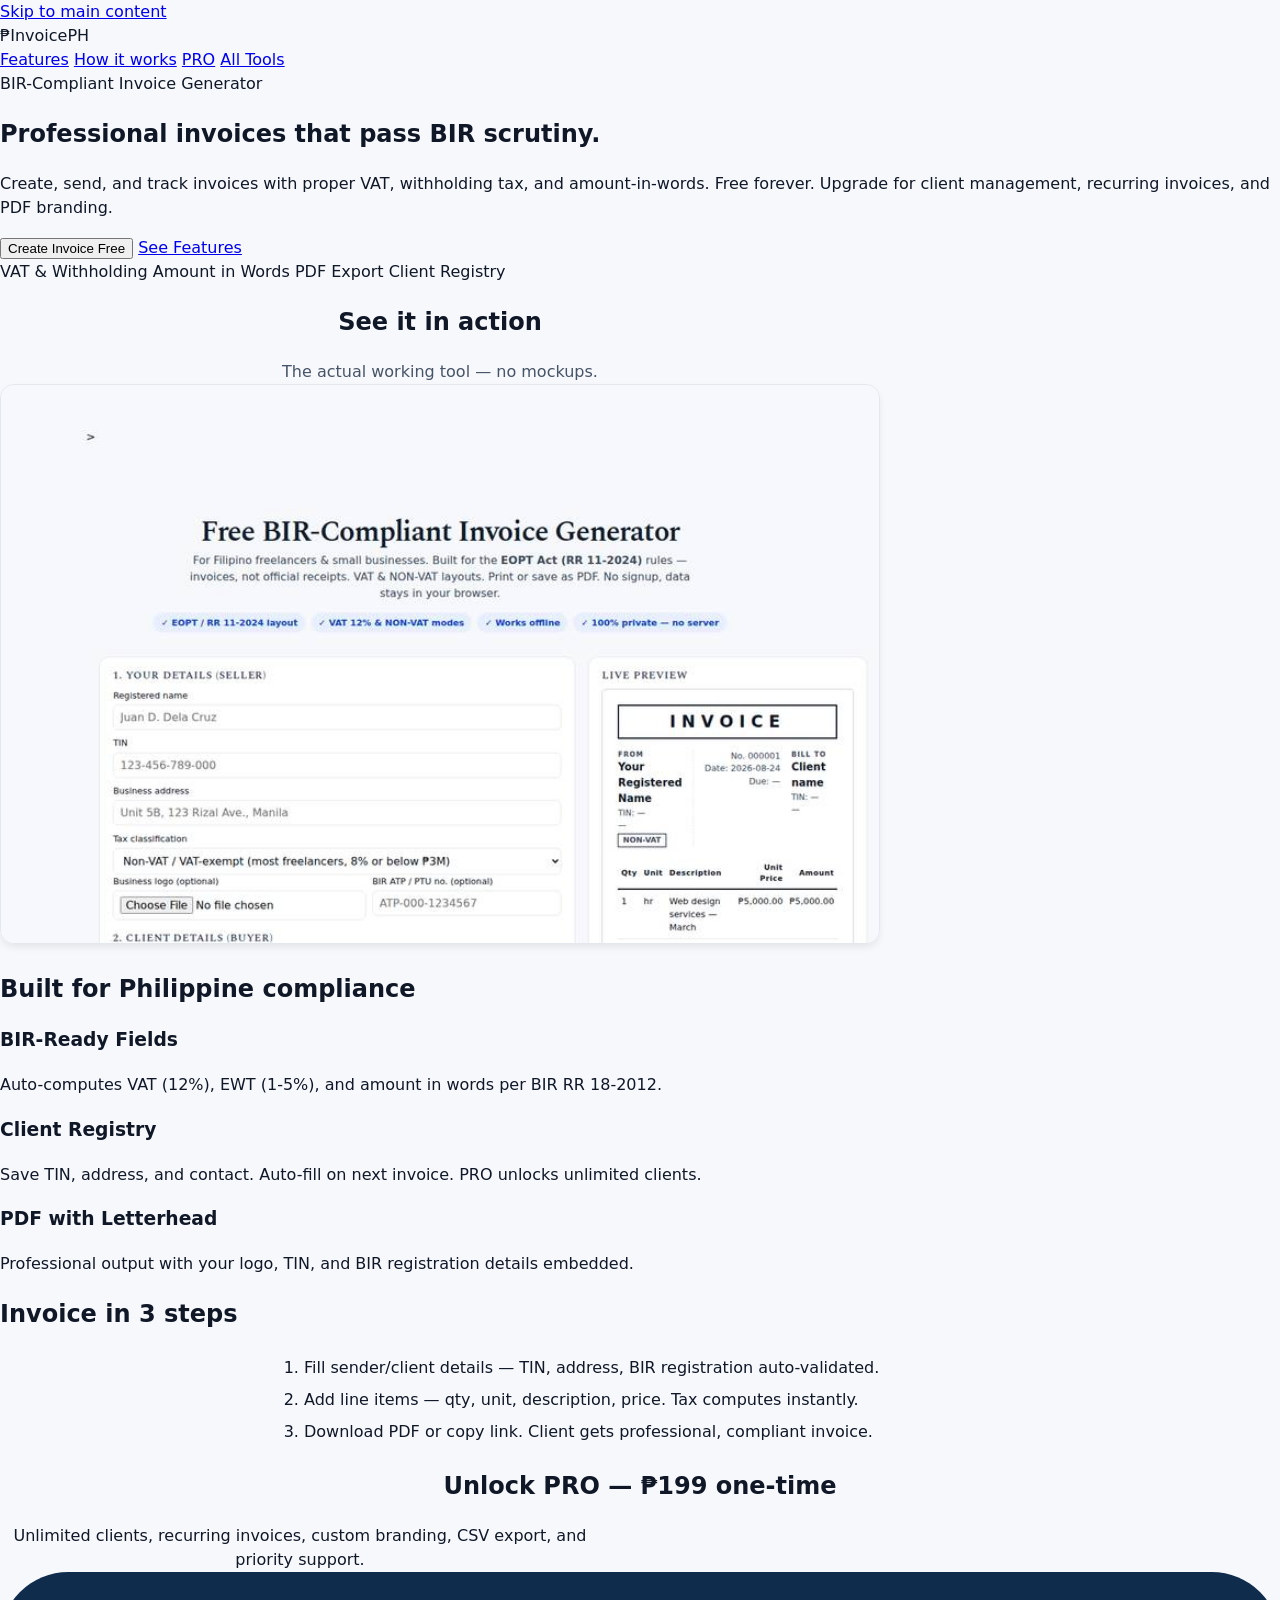
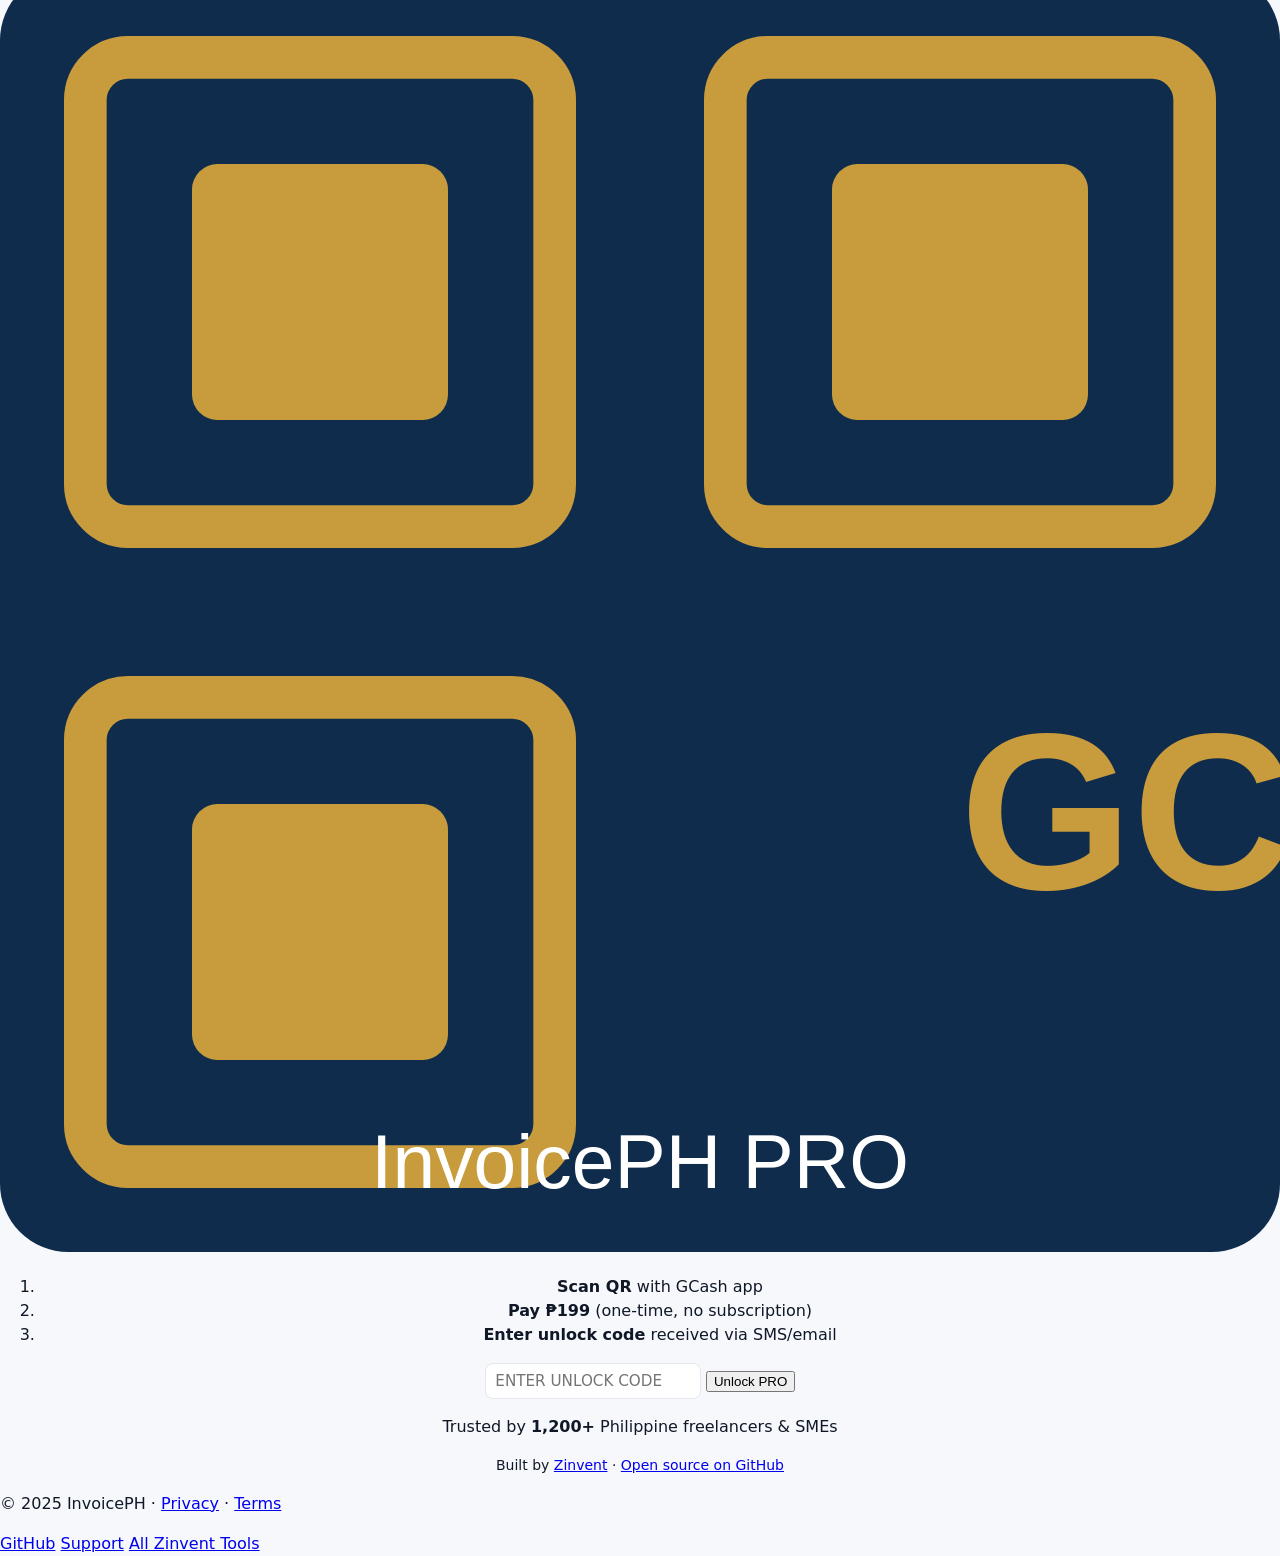
<file: index.html>
<!DOCTYPE html>
<html data-theme="invoiceph" lang="en">
<head>
  <meta charset="UTF-8">
  <meta name="viewport" content="width=device-width, initial-scale=1.0">
  <title>InvoicePH — BIR-Compliant Invoices for Philippine Freelancers & SMEs</title>
  <meta name="description" content="Create professional, BIR-compliant invoices in seconds. Free, no signup. PDF export, tax calculations, client management.">
  <link rel="canonical" href="https://makavelimachiavelli.github.io/invoiceph/">
  <link rel="icon" href="data:image/svg+xml,%3Csvg xmlns='http://www.w3.org/2000/svg' viewBox='0 0 64 64'%3E%3Crect width='64' height='64' rx='12' fill='%230f2c4c'/%3E%3Ctext x='32' y='44' font-size='32' text-anchor='middle' fill='%23c89b3c' font-family='Georgia' font-weight='bold'%3E₱%3C/text%3E%3C/svg%3E">
  <!-- Fonts -->
  <link rel="preconnect" href="https://fonts.googleapis.com">
  <link rel="preconnect" href="https://fonts.gstatic.com" crossorigin>
  <link href="https://fonts.googleapis.com/css2?family=Spectral:wght@400;500;600;700&family=Inter:wght@400;500;600&display=swap" rel="stylesheet">
  <!-- Zinvent Design System -->
  <link rel="stylesheet" href="https://makavelimachiavelli.github.io/zinvent-design-system/tokens.css?v=7">
  <link rel="stylesheet" href="https://makavelimachiavelli.github.io/zinvent-design-system/components/base.css?v=7">
  <!-- Zinvent Analytics (privacy-first, no cookies) -->
  <script src="https://makavelimachiavelli.github.io/zinvent-design-system/components/analytics.js?v=7"></script>
  <!-- Zinvent Payments (GCash + LemonSqueezy, affiliate, email capture) -->
  <script src="https://makavelimachiavelli.github.io/zinvent-design-system/components/payments.js?v=7"></script>
  <!-- Product Styles -->
  <link rel="stylesheet" href="style.css">
  <script type="application/ld+json">
  {"@context":"https://schema.org","@type":"WebApplication","name":"InvoicePH","applicationCategory":"BusinessApplication","operatingSystem":"Web","offers":{"@type":"Offer","price":"0","priceCurrency":"PHP"},"description":"Free BIR-compliant invoice generator for Philippine freelancers and SMEs."}
  </script>
  <meta property="og:type" content="website">
  <meta property="og:url" content="https://makavelimachiavelli.github.io/invoiceph/">
  <meta property="og:title" content="InvoicePH — BIR-compliant invoices in minutes">
  <meta property="og:description" content="BIR-compliant invoices in minutes. Free, no signup.">
  <meta property="og:image" content="https://makavelimachiavelli.github.io/invoiceph/og-image.png">
  <meta name="twitter:card" content="summary_large_image">
  <meta name="twitter:title" content="InvoicePH — BIR-compliant invoices in minutes">
  <meta name="twitter:description" content="BIR-compliant invoices in minutes. Free, no signup.">
  <meta name="twitter:image" content="https://makavelimachiavelli.github.io/invoiceph/og-image.png">
  <link rel="canonical" href="https://makavelimachiavelli.github.io/invoiceph/">
  <link rel="manifest" href="manifest.json">
  <meta name="theme-color" content="#0f2c4c">
</head>
<body>
  <a href="#main" class="skip-link">Skip to main content</a>
  <header class="z-header" role="banner">
    <div class="z-header-inner">
      <div class="z-brand"><span class="z-brand-mark">₱</span><span class="z-brand-name">InvoicePH</span></div>
      <nav class="z-nav" role="navigation" aria-label="Main navigation">
        <a href="#features">Features</a>
        <a href="#how">How it works</a>
        <a href="#pro">PRO</a>
        <a href="https://makavelimachiavelli.github.io/zinvent-hub/" class="z-btn z-btn-ghost z-btn-sm">All Tools</a>
      </nav>
    </div>
  </header>
  <main id="main" role="main">
    <section class="z-hero z-reveal">
      <span class="z-hero-eyebrow">BIR-Compliant Invoice Generator</span>
      <h1>Professional invoices that pass BIR scrutiny.</h1>
      <p>Create, send, and track invoices with proper VAT, withholding tax, and amount-in-words. Free forever. Upgrade for client management, recurring invoices, and PDF branding.</p>
      <div class="z-hero-cta">
        <button class="z-btn z-btn-primary z-btn-lg" data-action="new-invoice">Create Invoice Free</button>
        <a href="#features" class="z-btn z-btn-ghost z-btn-lg">See Features</a>
      </div>
      <div class="z-pills">
        <span class="z-pill">VAT & Withholding</span>
        <span class="z-pill">Amount in Words</span>
        <span class="z-pill">PDF Export</span>
        <span class="z-pill">Client Registry</span>
      </div>
    </section>

  <section id="preview" class="z-section" style="padding-top:0;">
    <div class="z-wrap" style="max-width:880px;text-align:center;">
      <h2>See it in action</h2>
      <p style="color:var(--p-muted,#475467);margin-bottom:var(--z-s5);">The actual working tool — no mockups.</p>
      <img src="app-preview.jpg" alt="INVOICEPH app interface — the real working tool"
           loading="lazy" decoding="async"
           style="width:100%;max-height:560px;object-fit:cover;object-position:top;border-radius:var(--z-r3,14px);border:1px solid var(--p-line,#e4e7ec);box-shadow:var(--z-shadow-md,0 4px 8px -2px rgba(16,24,40,.1));">
    </div>
  </section>

 <section id="features" class="z-section z-reveal">
      <div class="z-wrap">
        <h2>Built for Philippine compliance</h2>
        <div class="z-card-grid z-grid-3">
          <article class="z-card">
            <h3>BIR-Ready Fields</h3>
            <p>Auto-computes VAT (12%), EWT (1-5%), and amount in words per BIR RR 18-2012.</p>
          </article>
          <article class="z-card">
            <h3>Client Registry</h3>
            <p>Save TIN, address, and contact. Auto-fill on next invoice. PRO unlocks unlimited clients.</p>
          </article>
          <article class="z-card">
            <h3>PDF with Letterhead</h3>
            <p>Professional output with your logo, TIN, and BIR registration details embedded.</p>
          </article>
        </div>
      </div>
    </section>

    <section id="how" class="z-section z-reveal">
      <div class="z-wrap">
        <h2>Invoice in 3 steps</h2>
        <ol style="max-width:720px;margin:0 auto;padding-left:1.5rem;color:var(--p-muted);line-height:2;">
          <li>Fill sender/client details — TIN, address, BIR registration auto-validated.</li>
          <li>Add line items — qty, unit, description, price. Tax computes instantly.</li>
          <li>Download PDF or copy link. Client gets professional, compliant invoice.</li>
        </ol>
      </div>
    </section>

    <section id="pro" class="z-section z-reveal">
      <div class="z-wrap" style="text-align:center;">
        <h2>Unlock PRO — ₱199 one-time</h2>
        <p style="max-width:600px;margin:0 auto var(--z-s5);color:var(--p-muted);">Unlimited clients, recurring invoices, custom branding, CSV export, and priority support.</p>
        <div class="z-qr" role="region" aria-label="GCash payment">
          <img src="qr-gcash.svg" alt="GCash QR for InvoicePH PRO" loading="lazy">
          <ol class="z-qr-steps">
            <li><b>Scan QR</b> with GCash app</li>
            <li><b>Pay ₱199</b> (one-time, no subscription)</li>
            <li><b>Enter unlock code</b> received via SMS/email</li>
          </ol>
        </div>
        <div class="z-code-row">
          <input type="text" class="z-input" id="proCode" placeholder="Enter unlock code" style="flex:1;text-transform:uppercase;">
          <button class="z-btn z-btn-accent" id="btnUnlock">Unlock PRO</button>
        </div>
        <p id="codeMsg" class="z-code-msg" aria-live="polite"></p>
      </div>
    </section>

    <section class="z-section-sm z-reveal">
      <div class="z-wrap" style="text-align:center;">
        <p style="color:var(--p-muted);">Trusted by <strong>1,200+</strong> Philippine freelancers & SMEs</p>
        <p style="color:var(--p-muted);font-size:14px;margin-top:var(--z-s2);">Built by <a href="https://makavelimachiavelli.github.io/zinvent-hub/">Zinvent</a> · <a href="https://github.com/MakaveliMachiavelli/invoiceph">Open source on GitHub</a></p>
      </div>
    </section>
  
  <section id="z-app" class="z-section" hidden>
    <div class="z-wrap" id="z-app-root">

  >

<header class="site-header">
  <div class="brand">Invoice<span>PH</span></div>
  <nav>
    <span id="proBadge" class="badge pro-badge hidden">PRO</span>
    <a href="#faq">FAQ</a>
    <button id="proBtn" class="btn-link">Get PRO — ₱199</button>
  </nav>
</header>

<main class="wrap">

  <section class="hero">
    <h1>Free BIR-Compliant Invoice Generator</h1>
    <p class="sub">For Filipino freelancers &amp; small businesses. Built for the <strong>EOPT Act (RR 11-2024)</strong> rules — invoices, not official receipts. VAT &amp; NON-VAT layouts. Print or save as PDF. No signup, data stays in your browser.</p>
    <div class="hero-chips">
      <span>✓ EOPT / RR 11-2024 layout</span>
      <span>✓ VAT 12% &amp; NON-VAT modes</span>
      <span>✓ Works offline</span>
      <span>✓ 100% private — no server</span>
    </div>
  </section>

  <div class="app-grid">

    <!-- ============ EDITOR ============ -->
    <section class="panel editor">

      <h2>1. Your details (seller)</h2>
      <div class="fields">
        <label>Registered name <input id="sName" placeholder="Juan D. Dela Cruz"></label>
        <label>TIN <input id="sTin" placeholder="123-456-789-000"></label>
        <label>Business address <input id="sAddr" placeholder="Unit 5B, 123 Rizal Ave., Manila"></label>
        <label>Tax classification
          <select id="vatMode">
            <option value="nonvat">Non-VAT / VAT-exempt (most freelancers, 8% or below ₱3M)</option>
            <option value="vat-excl">VAT-registered — prices EXCLUDE VAT</option>
            <option value="vat-incl">VAT-registered — prices INCLUDE VAT</option>
          </select>
        </label>
      </div>

      <div class="fields two">
        <label>Business logo (optional) <input type="file" id="logoInput" accept="image/*"></label>
        <label>BIR ATP / PTU no. (optional) <input id="sAtp" placeholder="ATP-000-1234567"></label>
      </div>

      <h2>2. Client details (buyer)</h2>
      <div class="fields">
        <label>Client <span class="pro-float">
            <button class="btn-tiny hidden" id="loadClientBtn" title="PRO: load saved client">📁 load</button>
            <button class="btn-tiny hidden" id="saveClientBtn" title="PRO: save client to directory">💾 save</button>
          </span>
          <input id="bName" aria-label="Buyer name" placeholder="Acme Corp. / Ms. Maria Santos"></label>
        <label>TIN (optional for non-VAT buyers) <input id="bTin" placeholder="000-000-000-000"></label>
        <label>Address <input id="bAddr" placeholder="456 Ayala Ave., Makati City"></label>
      </div>

      <h2>3. Invoice</h2>
      <div class="fields three">
        <label>Invoice No. <input id="invNo" placeholder="000001"></label>
        <label>Date <input id="invDate" type="date"></label>
        <label>Due date <input id="invDue" type="date"></label>
        <label>Copy label
          <select id="invCopy">
            <option>Original</option>
            <option>Duplicate</option>
            <option>Triplicate</option>
          </select>
        </label>
      </div>

      <div class="fields three">
        <label>Currency
          <select id="invCur">
            <option value="PHP">₱ PHP</option><option value="USD">$ USD</option>
            <option value="EUR">€ EUR</option><option value="GBP">£ GBP</option>
            <option value="SGD">S$ SGD</option><option value="AUD">A$ AUD</option>
          </select>
        </label>
        <label>Withholding tax (2307)
          <select id="cwtRate">
            <option value="0">None</option>
            <option value="2">2% — services (BIR 2307)</option>
            <option value="1">1% — goods (BIR 2307)</option>
            <option value="5">5% — gov't / other</option>
          </select>
        </label>
        <label>Discount (₱ or %) <input id="invDiscount" placeholder="e.g. 500 or 10%"></label>
      </div>

      <div class="items-head">
        <h2>4. Line items</h2>
        <button id="addItem" class="btn-small">+ Add item</button>
      </div>
      <div id="items"></div>

      <h2>5. Notes &amp; terms</h2>
      <div class="fields">
        <label>Notes (shows on invoice) <input id="notes" placeholder="Payment via GCash 0917-XXX-XXXX. Thank you!"></label>
        <label>Terms <input id="terms" placeholder="Payment due within 15 days."></label>
      </div>

      <div class="actions">
        <button id="printBtn" class="btn primary">🖨️ Print / Save as PDF</button>
        <button id="newBtn" class="btn">✨ New invoice</button>
        <button id="salesbookBtn" class="btn hidden">📒 Sales book (PRO)</button>
      </div>
      <p class="hint">Your draft auto-saves in this browser. Nothing is uploaded anywhere.</p>
    </section>

    <!-- ============ PREVIEW ============ -->
    <section class="panel preview-pane">
      <h2 class="preview-title">Live preview</h2>
      <div id="doc" class="invoice-doc">
        <div class="inv-style" id="invStyle">INVOICE</div>
        <div id="logoHolder" class="inv-logo-holder hidden"></div>
        <div class="inv-parties">
          <div>
            <div class="from-label">FROM</div>
            <div class="party-name" id="p_sName">Juan D. Dela Cruz</div>
            <div class="party-meta" id="p_sTin">TIN: 123-456-789-000</div>
            <div class="party-meta" id="p_sAddr">Unit 5B, 123 Rizal Ave., Manila</div>
            <div class="party-meta" id="p_sVat">NON-VAT</div>
          </div>
          <div class="inv-meta">
            <div id="p_invNo">No. 000001</div>
            <div id="p_invDate">Date: —</div>
            <div id="p_invDue">Due: —</div>
          </div>
          <div>
            <div class="from-label">BILL TO</div>
            <div class="party-name" id="p_bName">Acme Corp.</div>
            <div class="party-meta" id="p_bTin">TIN: —</div>
            <div class="party-meta" id="p_bAddr">—</div>
          </div>
        </div>
        <table class="inv-table">
          <thead>
            <tr><th>Qty</th><th>Unit</th><th>Description</th><th class="r">Unit Price</th><th class="r">Amount</th></tr>
          </thead>
          <tbody id="p_items"></tbody>
        </table>
        <div class="inv-totals">
          <div id="p_subtotalRow"><span>Subtotal</span><span id="p_subtotal">₱0.00</span></div>
          <div id="p_vatRow"><span id="p_vatLabel">VAT (12%)</span><span id="p_vat">₱0.00</span></div>
          <div id="p_discRow" style="display:none"><span>Discount</span><span id="p_disc">−₱0.00</span></div>
          <div class="grand"><span>TOTAL</span><span id="p_total">₱0.00</span></div>
          <div id="p_cwtRow" style="display:none"><span id="p_cwtLabel">Less: CWT 2% (2307)</span><span id="p_cwt">−₱0.00</span></div>
          <div id="p_netRow" class="grand" style="display:none"><span>NET AMOUNT PAYABLE</span><span id="p_net">₱0.00</span></div>
          <div class="inv-words" id="p_words"></div>
        </div>
        <div class="inv-notes" id="p_notes"></div>
        <div class="inv-terms" id="p_terms"></div>
        <div class="inv-sign">
          <div>Received by:<br><br>_________________________</div>
          <div>Signature over printed name<br><br>_________________________</div>
        </div>
        <div class="inv-footer" id="p_footer">Non-VAT — per EOPT Act / RR 11-2024. Original for the client.</div>
      </div>
    </section>
  </div>

  <!-- ============ WHY / PERSONA / FAQ ============ -->
  <section class="marketing">
    <h2>Why freelancers use InvoicePH</h2>
    <div class="cards">
      <div class="card"><h3>📜 EOPT-ready</h3><p>Since April 27, 2024 (RR 11-2024), official receipts are OUT and invoices are IN for services. This generator follows the new layout rules — serial number, TINs, VAT designation, per-line details.</p></div>
      <div class="card"><h3>🔒 100% private</h3><p>Everything runs in your browser. No signup, no server, your client list never leaves your device. Print to PDF and you're done in 2 minutes.</p></div>
      <div class="card"><h3>🇵🇭 Built for PH</h3><p>₱ formatting, VAT-inclusive/exclusive pricing modes, NON-VAT and percentage-tax notations, GCash-friendly payment terms. Made for how Filipino freelancers actually bill.</p></div>
    </div>

    <h2 id="faq">FAQ</h2>
    <div class="faq-item"><h3>Do I need to issue invoices now instead of official receipts?</h3><p>Yes — under the Ease of Paying Taxes Act and BIR RR 11-2024 (effective April 27, 2024), all sellers of goods <em>and services</em>, including freelancers, issue invoices. Official receipts are phased out for this purpose.</p></div>
    <div class="faq-item"><h3>What must the invoice contain to be BIR-compliant?</h3><p>Name, TIN and business address of seller; buyer's name, TIN and address; serial number and date of issue; quantity, unit of measure, description and unit price per line; and your VAT status — VAT-registered sellers show the 12% VAT, non-VAT sellers print "NON-VAT". (Formal BIR registration of your invoice series with the RDO still applies — this tool produces the document itself.)</p></div>
    <div class="faq-item"><h3>I'm a freelancer earning under ₱3M — which mode do I pick?</h3><p>Most likely <strong>Non-VAT / VAT-exempt</strong>. If you're VAT-registered, pick one of the VAT modes depending on whether your quoted prices already include 12% VAT.</p></div>
    <div class="faq-item"><h3>Is my data uploaded?</h3><p>No. There is no backend. Everything stays in your browser's local storage. You can clear it anytime with "New invoice".</p></div>

    <div class="cta-box">
      <h2>InvoicePH PRO — ₱199 one-time</h2>
      <ul>
        <li>📁 <strong>Saved client directory</strong> — load repeat clients in one click</li>
        <li>🔢 <strong>Automatic invoice numbering</strong> — never reuse a number</li>
        <li>📒 <strong>Sales book</strong> — every invoice auto-logged, BIR-style, exportable to CSV for your books of accounts</li>
      </ul>
      <p class="once">One-time payment. Not a subscription. Pay via GCash, get your code instantly.</p>
      <button id="proBtn2" class="btn primary big">Unlock PRO — ₱199</button>
    </div>
  </section>
</main>

<footer class="site-footer">
  <p>InvoicePH — free BIR-compliant invoice generator for Philippine freelancers. Not affiliated with the BIR. Verify requirements with your RDO.</p>
</footer>

<!-- ============ PAY MODAL ============ -->
<div id="payModal" class="modal hidden">
  <div class="modal-card">
    <button class="modal-x" id="payClose">✕</button>
    <h2>Unlock InvoicePH PRO</h2>
    <p class="price">₱199 <span>one-time · lifetime · no subscription</span></p>
    <div class="qr-box">
      <img src="assets/gcash-qr.svg" alt="GCash QR (replace with merchant QR)" width="180" height="180">
      <ol class="pay-steps">
        <li>Scan the GCash QR and send <strong>₱199</strong>.</li>
        <li>Take note of the reference number.</li>
        <li>Enter the unlock code sent to you below.</li>
      </ol>
    </div>
    <div class="code-row">
      <input id="codeInput" type="text" aria-label="PRO unlock code" placeholder="Enter unlock code">
      <button id="codeBtn" class="btn primary">Unlock</button>
    </div>
    <p class="code-msg" id="codeMsg"></p>
  </div>
</div>

<!-- ============ SALES BOOK MODAL ============ -->
<div id="bookModal" class="modal hidden">
  <div class="modal-card wide">
    <button class="modal-x" id="bookClose">✕</button>
    <h2>📒 Sales Book</h2>
    <p class="hint">Invoices are logged when you press <em>Print / Save as PDF</em>. This mirrors the BIR sales/book of accounts format.</p>
    <table class="book-table"><thead><tr><th>Date</th><th>Inv No.</th><th>Client</th><th>TIN</th><th class="r">Amount</th><th class="r">VAT</th><th class="r">Total</th></tr></thead><tbody id="bookBody"></tbody></table>
    <div class="actions">
      <button id="exportCsv" class="btn primary">⬇️ Export CSV</button>
      <button id="clearBook" class="btn danger">Clear book</button>
    </div>
  </div>
</div>

<!-- ============ CLIENT PICKER MODAL ============ -->
<div id="clientModal" class="modal hidden">
  <div class="modal-card">
    <button class="modal-x" id="clientClose">✕</button>
    <h2>📁 Saved clients</h2>
    <ul id="clientList" class="client-list"></ul>
  </div>
</div>



    </div>
  </section>
</main>
  <footer class="z-footer" role="contentinfo">
    <div class="z-wrap">
      <p>&copy; 2025 InvoicePH · <a href="https://makavelimachiavelli.github.io/zinvent-hub/privacy.html">Privacy</a> · <a href="https://makavelimachiavelli.github.io/zinvent-hub/terms.html">Terms</a></p>
      <div class="z-footer-links">
        <a href="https://github.com/MakaveliMachiavelli/invoiceph">GitHub</a>
        <a href="mailto:support@zinvent.ph">Support</a>
        <a href="https://makavelimachiavelli.github.io/zinvent-hub/">All Zinvent Tools</a>
      </div>
    </div>
  </footer>
  <script src="app.js"></script>

<script>
(function(){
  document.addEventListener('click', function(e){
    var btn = e.target.closest('[data-action]');
    if(!btn) return;
    var act = btn.getAttribute('data-action');
    if(act && act.indexOf('new-')===0 || act==='start'){
      var app = document.getElementById('z-app');
      if(app){ app.hidden = false; app.scrollIntoView({behavior:'smooth'}); }
    }
  });
})();
</script>
</body>
</html>
</file>
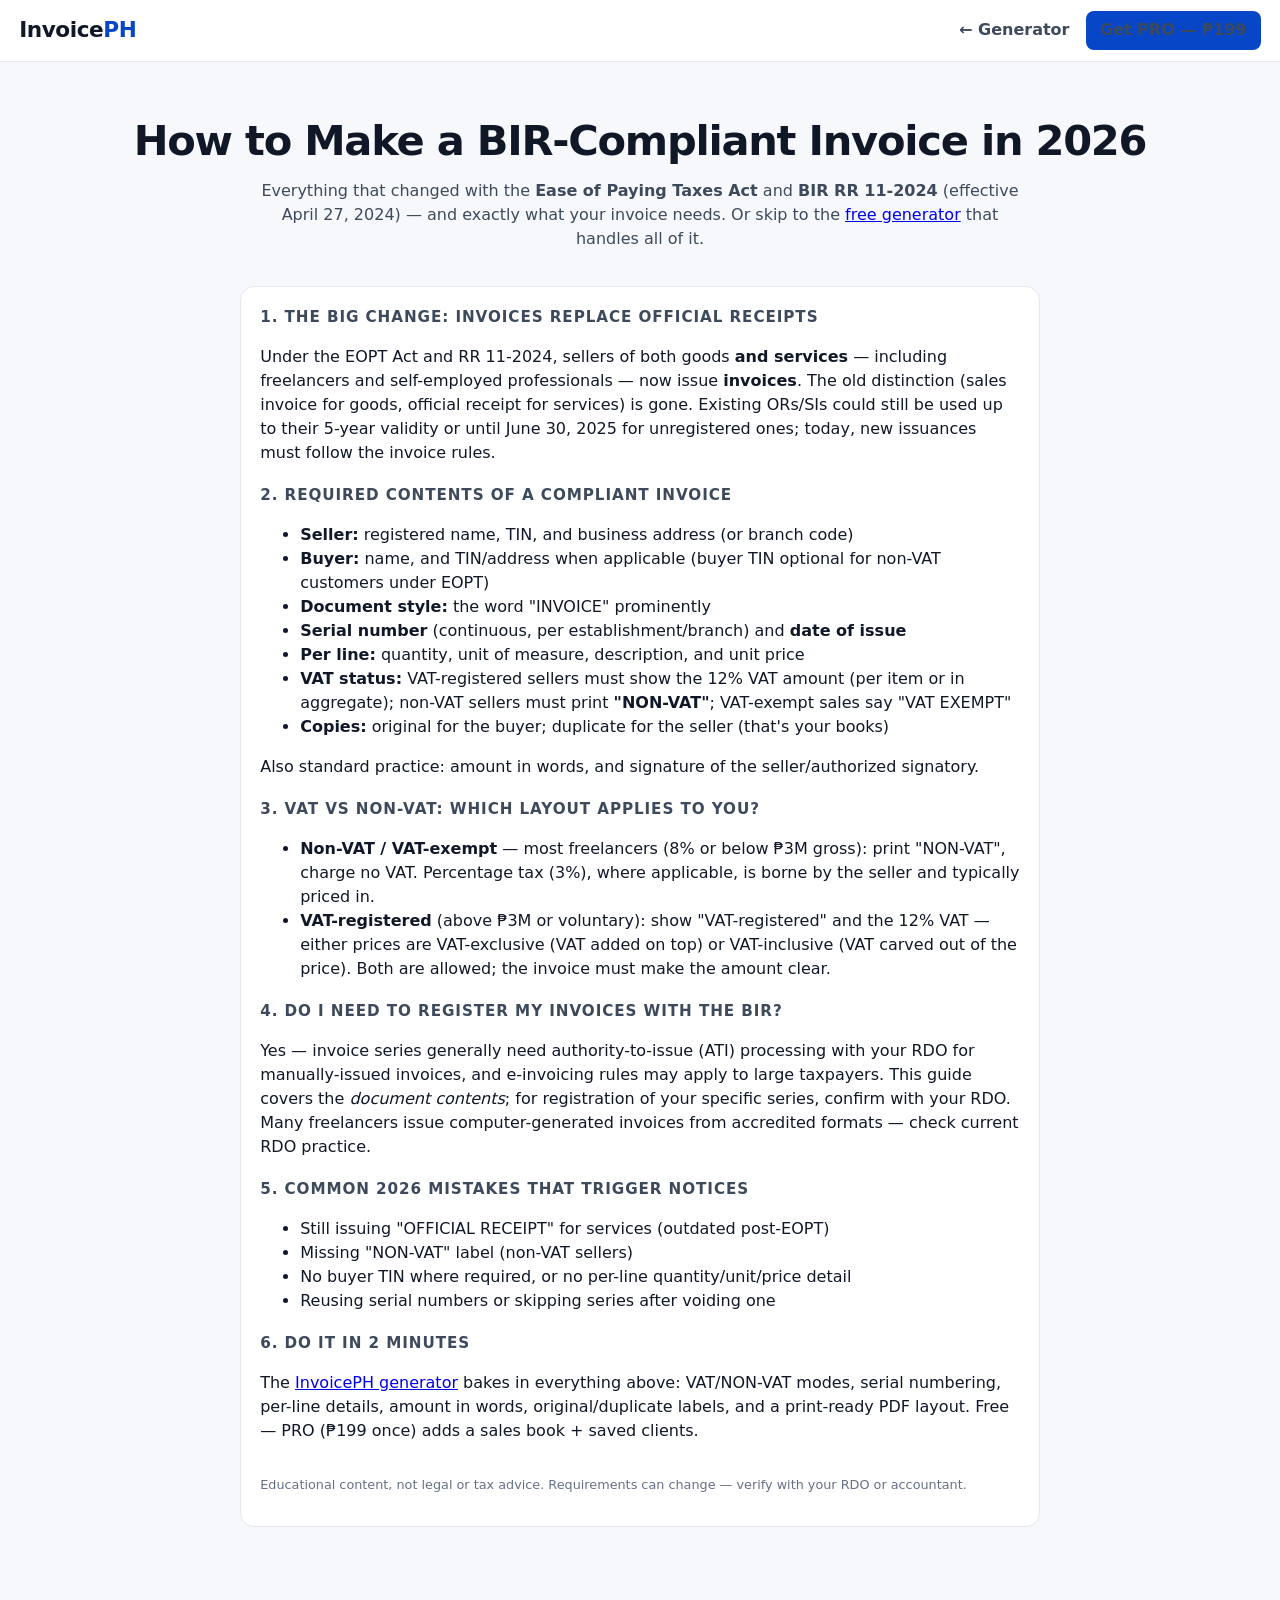
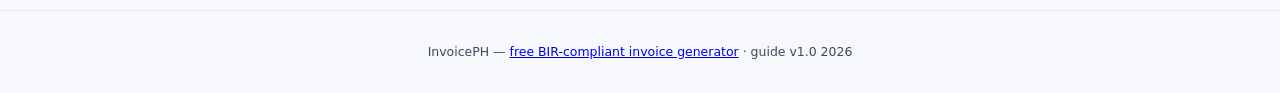
<file: guide.html>
<!DOCTYPE html>
<html lang="en">
<head>
<meta charset="UTF-8">
<meta name="viewport" content="width=device-width, initial-scale=1.0">
<title>How to Make a BIR-Compliant Invoice in 2026 (EOPT Act, RR 11-2024) — Guide</title>
<meta name="description" content="Complete 2026 guide to BIR-compliant invoices under the EOPT Act / RR 11-2024: required fields, VAT vs NON-VAT layouts, freelancer rules, serial numbers, and a free generator.">
<link rel="icon" href="data:image/svg+xml,%3Csvg xmlns='http://www.w3.org/2000/svg' viewBox='0 0 64 64'%3E%3Crect width='64' height='64' rx='12' fill='%230b5fff'/%3E%3Ctext x='32' y='44' font-size='34' text-anchor='middle' fill='white' font-family='Arial' font-weight='bold'%3E₱%3C/text%3E%3C/svg%3E">
<link rel="stylesheet" href="style.css">
</head>
<body>
<header class="site-header">
  <div class="brand">Invoice<span>PH</span></div>
  <nav>
    <a href="index.html">← Generator</a>
    <a href="index.html#get-pro" class="btn-link">Get PRO — ₱199</a>
  </nav>
</header>

<main class="wrap">
  <section class="hero">
    <h1>How to Make a BIR-Compliant Invoice in 2026</h1>
    <p class="sub">Everything that changed with the <strong>Ease of Paying Taxes Act</strong> and <strong>BIR RR 11-2024</strong> (effective April 27, 2024) — and exactly what your invoice needs. Or skip to the <a href="index.html">free generator</a> that handles all of it.</p>
  </section>

  <article class="panel" style="max-width:800px;margin:1.2rem auto;">
    <h2>1. The big change: invoices replace official receipts</h2>
    <p>Under the EOPT Act and RR 11-2024, sellers of both goods <strong>and services</strong> — including freelancers and self-employed professionals — now issue <strong>invoices</strong>. The old distinction (sales invoice for goods, official receipt for services) is gone. Existing ORs/SIs could still be used up to their 5-year validity or until June 30, 2025 for unregistered ones; today, new issuances must follow the invoice rules.</p>

    <h2>2. Required contents of a compliant invoice</h2>
    <ul>
      <li><strong>Seller:</strong> registered name, TIN, and business address (or branch code)</li>
      <li><strong>Buyer:</strong> name, and TIN/address when applicable (buyer TIN optional for non-VAT customers under EOPT)</li>
      <li><strong>Document style:</strong> the word "INVOICE" prominently</li>
      <li><strong>Serial number</strong> (continuous, per establishment/branch) and <strong>date of issue</strong></li>
      <li><strong>Per line:</strong> quantity, unit of measure, description, and unit price</li>
      <li><strong>VAT status:</strong> VAT-registered sellers must show the 12% VAT amount (per item or in aggregate); non-VAT sellers must print <strong>"NON-VAT"</strong>; VAT-exempt sales say "VAT EXEMPT"</li>
      <li><strong>Copies:</strong> original for the buyer; duplicate for the seller (that's your books)</li>
    </ul>
    <p>Also standard practice: amount in words, and signature of the seller/authorized signatory.</p>

    <h2>3. VAT vs NON-VAT: which layout applies to you?</h2>
    <ul>
      <li><strong>Non-VAT / VAT-exempt</strong> — most freelancers (8% or below ₱3M gross): print "NON-VAT", charge no VAT. Percentage tax (3%), where applicable, is borne by the seller and typically priced in.</li>
      <li><strong>VAT-registered</strong> (above ₱3M or voluntary): show "VAT-registered" and the 12% VAT — either prices are VAT-exclusive (VAT added on top) or VAT-inclusive (VAT carved out of the price). Both are allowed; the invoice must make the amount clear.</li>
    </ul>

    <h2>4. Do I need to register my invoices with the BIR?</h2>
    <p>Yes — invoice series generally need authority-to-issue (ATI) processing with your RDO for manually-issued invoices, and e-invoicing rules may apply to large taxpayers. This guide covers the <em>document contents</em>; for registration of your specific series, confirm with your RDO. Many freelancers issue computer-generated invoices from accredited formats — check current RDO practice.</p>

    <h2>5. Common 2026 mistakes that trigger notices</h2>
    <ul>
      <li>Still issuing "OFFICIAL RECEIPT" for services (outdated post-EOPT)</li>
      <li>Missing "NON-VAT" label (non-VAT sellers)</li>
      <li>No buyer TIN where required, or no per-line quantity/unit/price detail</li>
      <li>Reusing serial numbers or skipping series after voiding one</li>
    </ul>

    <h2>6. Do it in 2 minutes</h2>
    <p>The <a href="index.html">InvoicePH generator</a> bakes in everything above: VAT/NON-VAT modes, serial numbering, per-line details, amount in words, original/duplicate labels, and a print-ready PDF layout. Free — PRO (₱199 once) adds a sales book + saved clients.</p>
    <p style="color:#667085;font-size:.8rem;margin-top:2rem;">Educational content, not legal or tax advice. Requirements can change — verify with your RDO or accountant.</p>
  </article>
</main>

<footer class="site-footer">
  <p>InvoicePH — <a href="index.html">free BIR-compliant invoice generator</a> · guide v1.0 2026</p>
</footer>
</body>
</html>
</file>
<file: style.css>
/* InvoicePH — styles */
:root{
  --blue:#0846c8; --ink:#101828; --muted:#3d4a5c; --line:#e4e7ec;
  --bg:#f6f8fb; --card:#fff; --green:#0e9f6e; --red:#dc2626;
}
*{box-sizing:border-box}
body{margin:0;font-family:'Segoe UI',system-ui,-apple-system,Arial,sans-serif;background:var(--bg);color:var(--ink);line-height:1.5}
.hidden{display:none!important}

/* header */
.site-header{position:sticky;top:0;z-index:50;background:#fff;border-bottom:1px solid var(--line);display:flex;justify-content:space-between;align-items:center;padding:.7rem 1.2rem}
.brand{font-weight:800;font-size:1.35rem;letter-spacing:-.02em}
.brand span{color:var(--blue)}
.site-header nav{display:flex;gap:1rem;align-items:center}
.site-header a{color:var(--muted);text-decoration:none;font-weight:600}
.site-header a:hover{color:var(--ink)}
.btn-link{border:none;background:var(--blue);color:#fff;font-weight:700;padding:.45rem .9rem;border-radius:8px;cursor:pointer}
.badge{font-size:.7rem;font-weight:800;padding:.2rem .5rem;border-radius:99px}
.pro-badge{background:var(--green);color:#fff}

/* hero */
.wrap{max-width:1200px;margin:0 auto;padding:1.5rem 1.2rem}
.hero{text-align:center;padding:1.5rem 0 1rem}
.hero h1{font-size:clamp(1.6rem,4vw,2.6rem);margin:0 0 .4rem;letter-spacing:-.03em}
.hero .sub{color:var(--muted);max-width:760px;margin:0 auto}
.hero-chips{display:flex;flex-wrap:wrap;gap:.5rem;justify-content:center;margin-top:1rem}
.hero-chips span{background:#e8efff;color:var(--blue);font-size:.8rem;font-weight:700;padding:.3rem .7rem;border-radius:99px}

/* grid */
.app-grid{display:grid;grid-template-columns:1fr 1fr;gap:1.2rem;margin-top:1.2rem}
@media(max-width:960px){.app-grid{grid-template-columns:1fr}}
.panel{background:var(--card);border:1px solid var(--line);border-radius:14px;padding:1.2rem}
.panel h2{font-size:.95rem;text-transform:uppercase;letter-spacing:.06em;color:var(--muted);margin:1.2rem 0 .6rem}
.panel h2:first-child{margin-top:0}
.preview-title{margin-top:0}

/* fields */
.fields{display:grid;gap:.6rem}
.fields.three{grid-template-columns:1fr 1fr 1fr}
@media(max-width:700px){.fields.three{grid-template-columns:1fr}}
label{display:flex;flex-direction:column;gap:.25rem;font-size:.8rem;font-weight:600;color:var(--muted)}
input,select{border:1px solid var(--line);border-radius:8px;padding:.5rem .6rem;font-size:.95rem;font-family:inherit;background:#fff;color:var(--ink)}
input:focus,select:focus{outline:2px solid #b8d0ff;border-color:var(--blue)}
.pro-float{float:right}
.btn-tiny{font-size:.68rem;border:1px solid var(--line);background:#f9fafb;border-radius:6px;padding:.15rem .45rem;cursor:pointer;margin-left:.3rem}
.btn-tiny:hover{background:#eef2f6}

/* items */
.items-head{display:flex;justify-content:space-between;align-items:center;margin:1.2rem 0 .6rem}
.items-head h2{margin:0}
.btn-small{background:#eef4ff;color:var(--blue);border:none;border-radius:8px;padding:.4rem .7rem;font-weight:700;cursor:pointer}
.item-row{display:grid;grid-template-columns:70px 80px 1fr 110px 110px 30px;gap:.4rem;margin-bottom:.4rem;align-items:center}
@media(max-width:700px){.item-row{grid-template-columns:60px 1fr 90px 30px}.item-row .unit,.item-row .unit-l{display:none}}
.item-x{border:none;background:#fee2e2;color:var(--red);border-radius:6px;cursor:pointer;font-weight:800;padding:.35rem}
.unit-l{font-size:.75rem;color:var(--muted);text-align:center}

/* buttons */
.actions{display:flex;flex-wrap:wrap;gap:.6rem;margin-top:1.2rem}
.btn{border:1px solid var(--line);background:#fff;border-radius:10px;padding:.6rem 1rem;font-weight:700;cursor:pointer;font-size:.95rem}
.btn:hover{background:#f5f7fa}
.btn.primary{background:var(--blue);border-color:var(--blue);color:#fff}
.btn.primary:hover{background:#094dd0}
.btn.danger{background:#fef2f2;color:var(--red);border-color:#fecaca}
.btn.big{width:100%;font-size:1.05rem;padding:.8rem}
.hint{color:var(--muted);font-size:.8rem}

/* ============ invoice doc ============ */
.invoice-doc{background:#fff;border:1px solid #cbd5e1;border-radius:6px;padding:1.4rem;font-size:.85rem;box-shadow:0 1px 4px rgba(16,24,40,.06);max-width:640px}
.inv-style{font-size:1.5rem;font-weight:900;letter-spacing:.35em;text-align:center;border:2px solid var(--ink);padding:.3rem 0;margin-bottom:1rem}
.inv-parties{display:grid;grid-template-columns:1fr auto 1fr;gap:1rem;margin-bottom:1rem}
.inv-meta{text-align:right;font-size:.78rem;color:var(--muted);border-left:1px dashed var(--line);padding-left:1rem}
.from-label{font-size:.62rem;font-weight:800;letter-spacing:.12em;color:var(--muted)}
.party-name{font-weight:800;font-size:.95rem}
.party-meta{color:var(--muted);font-size:.75rem}
.vat-flag{display:inline-block;font-weight:800;font-size:.7rem;border:1.5px solid var(--ink);padding:.05rem .4rem;margin-top:.2rem}
.inv-table{width:100%;border-collapse:collapse;font-size:.8rem}
.inv-table th{border-bottom:2px solid var(--ink);text-align:left;padding:.35rem .3rem;font-size:.68rem;letter-spacing:.05em}
.inv-table td{border-bottom:1px solid var(--line);padding:.4rem .3rem;vertical-align:top}
.inv-table .r,.inv-totals .r{text-align:right}
.inv-totals{margin-top:.8rem;margin-left:auto;width:260px;font-size:.85rem}
.inv-totals>div{display:flex;justify-content:space-between;padding:.2rem 0}
.grand{border-top:2px solid var(--ink);font-weight:900;font-size:1rem;margin-top:.2rem;padding-top:.35rem!important}
.inv-notes{margin-top:.9rem;font-size:.78rem}
.inv-terms{font-size:.72rem;color:var(--muted);margin-top:.3rem}
.inv-words{font-size:.72rem;color:var(--muted);font-style:italic;margin-top:.4rem;text-align:left;font-weight:600}
.inv-sign{display:flex;justify-content:space-between;margin-top:1.4rem;font-size:.72rem;gap:2rem}
.inv-footer{margin-top:1rem;border-top:1px solid var(--line);padding-top:.5rem;font-size:.66rem;color:var(--muted);text-align:center}

/* marketing */
.marketing{margin-top:2.5rem}
.cards{display:grid;grid-template-columns:repeat(auto-fit,minmax(240px,1fr));gap:1rem}
.card{background:#fff;border:1px solid var(--line);border-radius:14px;padding:1.1rem}
.card h3{margin:.1rem 0 .4rem;font-size:1.02rem}
.card p{color:var(--muted);font-size:.9rem;margin:0}
.faq-item{background:#fff;border:1px solid var(--line);border-radius:12px;padding:1rem 1.2rem;margin-bottom:.7rem}
.faq-item h3{margin:0 0 .35rem;font-size:1rem}
.faq-item p{margin:0;color:var(--muted);font-size:.92rem}
.cta-box{background:linear-gradient(135deg,#0b5fff,#063bb4);color:#fff;border-radius:16px;padding:1.6rem;margin-top:2rem}
.cta-box h2{margin:0 0 .6rem}
.cta-box ul{margin:0 0 .6rem;padding-left:1.2rem}
.cta-box li{margin-bottom:.25rem}
.once{color:#cfe0ff;font-size:.85rem;margin:.4rem 0 .9rem}

/* modals */
.modal{position:fixed;inset:0;background:rgba(16,24,40,.55);display:flex;align-items:center;justify-content:center;z-index:100;padding:1rem}
.modal-card{background:#fff;border-radius:16px;padding:1.5rem;max-width:440px;width:100%;position:relative;max-height:90vh;overflow:auto}
.modal-card.wide{max-width:640px}
.modal-x{position:absolute;top:.7rem;right:.7rem;border:none;background:#f2f4f7;border-radius:8px;width:30px;height:30px;cursor:pointer;font-weight:700}
.price{font-size:1.6rem;font-weight:900;margin:.2rem 0 .8rem}
.price span{font-size:.8rem;font-weight:600;color:var(--muted)}
.qr-box{display:flex;gap:1rem;align-items:flex-start}
.qr-box img{border:1px solid var(--line);border-radius:8px;background:#fff}
.pay-steps{margin:0;padding-left:1.1rem;font-size:.85rem;color:var(--muted)}
.pay-steps li{margin-bottom:.3rem}
.code-row{display:flex;gap:.5rem;margin-top:1rem}
.code-row input{flex:1}
.code-msg{font-size:.85rem;min-height:1.2rem;margin:.5rem 0 0;font-weight:700}
.code-msg.ok{color:var(--green)}
.code-msg.bad{color:var(--red)}
.book-table{width:100%;border-collapse:collapse;font-size:.78rem;margin:.6rem 0}
.book-table th{border-bottom:2px solid var(--ink);text-align:left;padding:.3rem}
.book-table td{border-bottom:1px solid var(--line);padding:.3rem}
.client-list{list-style:none;margin:0;padding:0}
.client-list li{display:flex;justify-content:space-between;align-items:center;border-bottom:1px solid var(--line);padding:.5rem .1rem;gap:.5rem}
.client-list button{border:none;background:#eef4ff;color:var(--blue);border-radius:6px;padding:.3rem .6rem;font-weight:700;cursor:pointer}

.site-footer{border-top:1px solid var(--line);margin-top:2.5rem;padding:1.2rem;text-align:center;color:var(--muted);font-size:.78rem}

/* ============ PRINT: only the invoice ============ */
@media print{
  body *{visibility:hidden}
  #doc,#doc *{visibility:visible}
  #doc{position:absolute;left:0;top:0;width:100%;max-width:100%;border:none;box-shadow:none;padding:0;font-size:12px}
  .inv-style{letter-spacing:.3em}
  @page{margin:14mm}
}

.fields.two{display:grid;grid-template-columns:1fr 1fr}
@media(max-width:700px){.fields.two{grid-template-columns:1fr}}
.inv-logo-holder{margin-bottom:.6rem}
.inv-logo{max-height:64px;max-width:180px}
#p_netRow.grand{border-top:1px solid var(--ink);font-size:.95rem}
</file>
